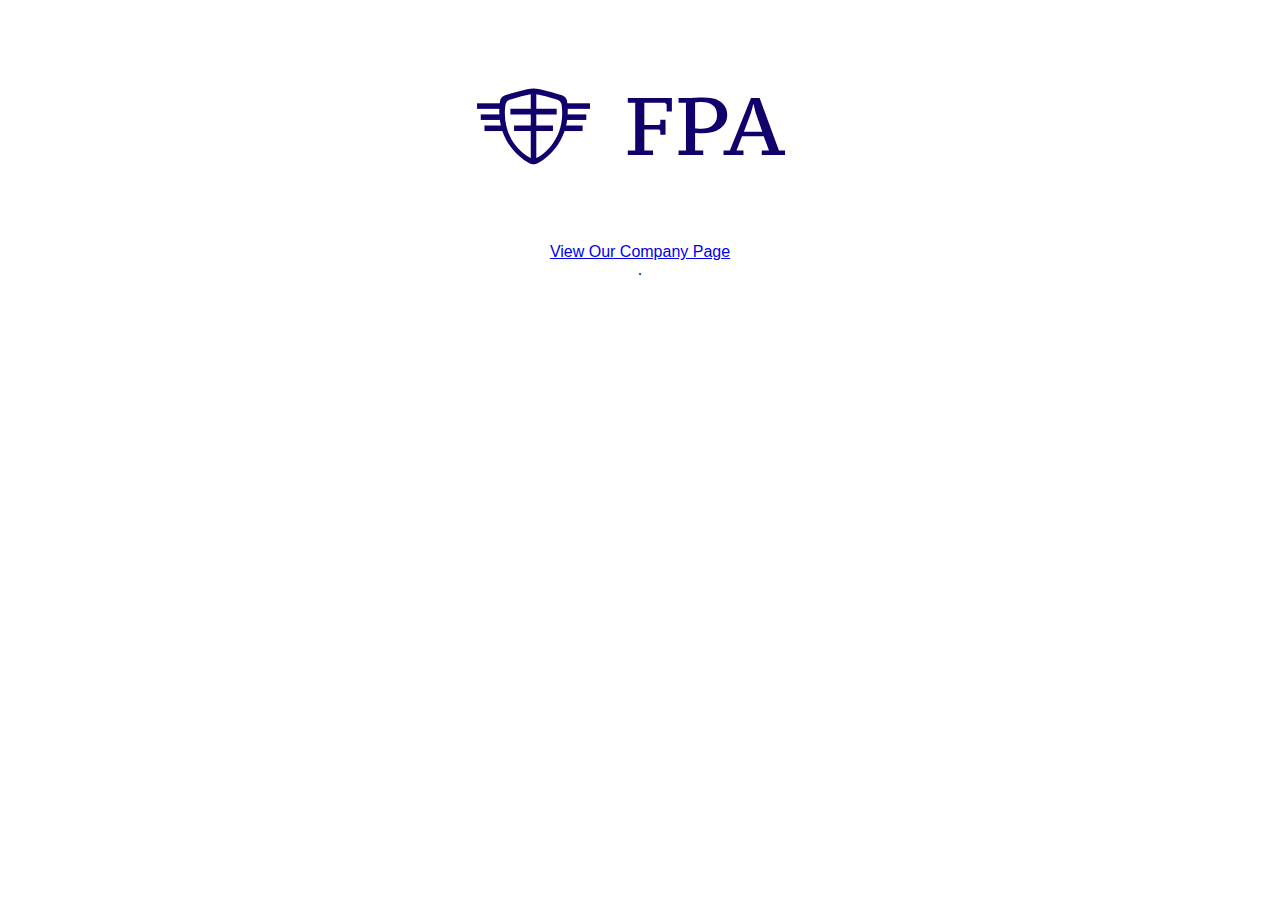
<file: index.html>
<!DOCTYPE html>
<html lang="en">
  <head>
    <meta charset="UTF-8" />
    <meta http-equiv="X-UA-Compatible" content="IE=edge" />
    <meta name="viewport" content="width=device-width, initial-scale=1.0" />
    <title>Fairfield Programming Association</title>
    <link rel="shortcut icon" href="/favicon.ico" type="image/x-icon" />
    <link rel="stylesheet" href="/style.css" />
  </head>
  <body>
    <img src="/full.svg" alt="FPA Logo" />
    <a href="https://about.fairfieldprogramming.org">View Our Company Page</a>.
  </body>
</html>
</file>
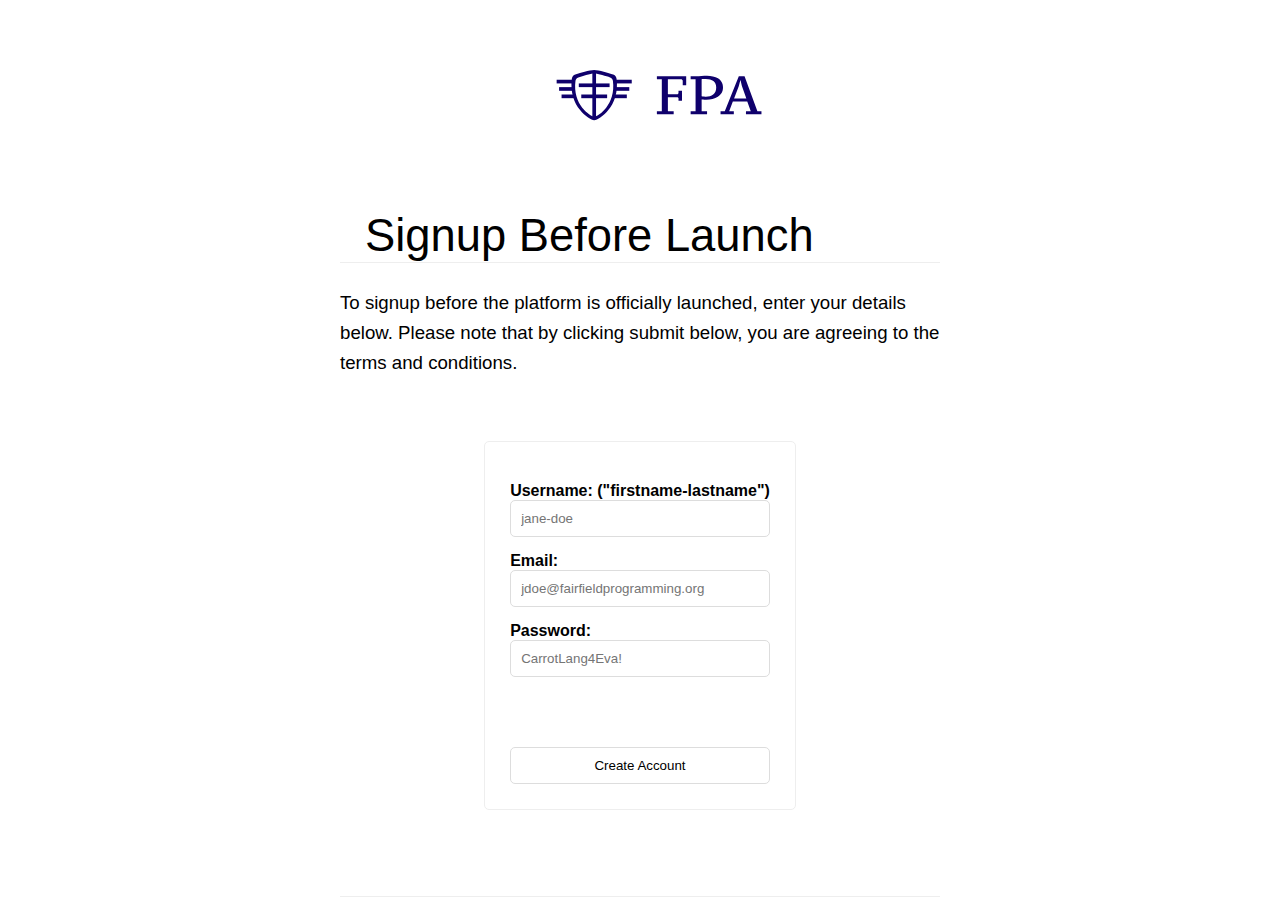
<file: signup/index.html>
<!DOCTYPE html>
<html lang="en">
  <head>
    <meta charset="UTF-8" />
    <meta http-equiv="X-UA-Compatible" content="IE=edge" />
    <meta name="viewport" content="width=device-width, initial-scale=1.0" />
    <title>FPA Signup</title>
    <link rel="shortcut icon" href="/favicon.ico" type="image/x-icon" />
    <link rel="stylesheet" href="/style.css" />
  </head>
  <body>
    <a href="/">
      <img src="/full.svg" alt="FPA Logo" />
    </a>
    <h1>Signup Before Launch</h1>
    <p>
      To signup before the platform is officially launched, enter your details
      below. Please note that by clicking submit below, you are agreeing to the
      terms and conditions.
    </p>
    <form id="form">
      <label for="username">Username: ("firstname-lastname")</label>
      <input id="username" placeholder="jane-doe" type="text" />
      <label for="email">Email: </label>
      <input
        id="email"
        placeholder="jdoe@fairfieldprogramming.org"
        type="text"
      />
      <label for="password">Password: </label>
      <input id="password" placeholder="CarrotLang4Eva!" type="password" />

      <i id="messagebox"></i>

      <input type="submit" value="Create Account" />
    </form>
    <script src="/signup/script.js"></script>
    <div class="success" id="success">
      <h1>Success!</h1>
      <p>
        Your account has been created and you should be receiving a confirmation
        email right about now. We can't wait for launch!
      </p>
    </div>
  </body>
</html>
</file>
<file: style.css>
body {
    display: flex;
    align-items: center;
    justify-content: center;
    font-family: sans-serif;
    flex-direction: column;
    /* height: 80vh; */
    overflow: scroll;
}

img {
    width: 100%;
    max-width: 400px;
    padding: 25px;
}

h1 {
    /* margin: 0px; */
    box-sizing: border-box;
    margin: 25px 0px;
    font-size: 34pt;
    font-weight: 400; 
    padding: 0px 25px;
    /* text-transform: uppercase; */
    text-align: left;
    max-width: 600px;
    width: 100%;
    border-bottom: 1px solid #eee;
}

p {

    margin: 0px;
    padding: 0px 25px;
    max-width: 600px;
    font-size: 14pt;
    font-weight: 300;
    line-height: 1.6;

}

form {

    margin: 5%;
    max-width: 500px;
    border: 1px solid #eee;
    padding: 25px;
    border-radius: 5px;

}

label {
    
    display: block;
    width: 100%;
    margin-top: 15px;
    font-weight: 900;

}

input {

    box-sizing: border-box;
    width: 100%;
    padding: 10px;
    border: 1px solid #ddd;
    border-radius: 5px;

}

input[type="submit"] {

    margin-top: 20px;
    background: #fff;

}

input[type="submit"]:hover {

    margin-top: 20px;
    background: #eee;
    cursor: pointer;

}

i {

    margin-top: 50px;
    display: block;
    line-height: 1.6;
    font-weight: 200;

}

.success {

    position: fixed;
    left: 0px;
    right: 0px;
    top: 100vh;
    bottom: 0px;
    background: #4FC132;
    color: #fff;
    display: flex;
    align-items: center;
    justify-content: center;
    flex-direction: column;
    transition: top 0.2s;

}

.success.active {

    top: 0px;

}
</file>
